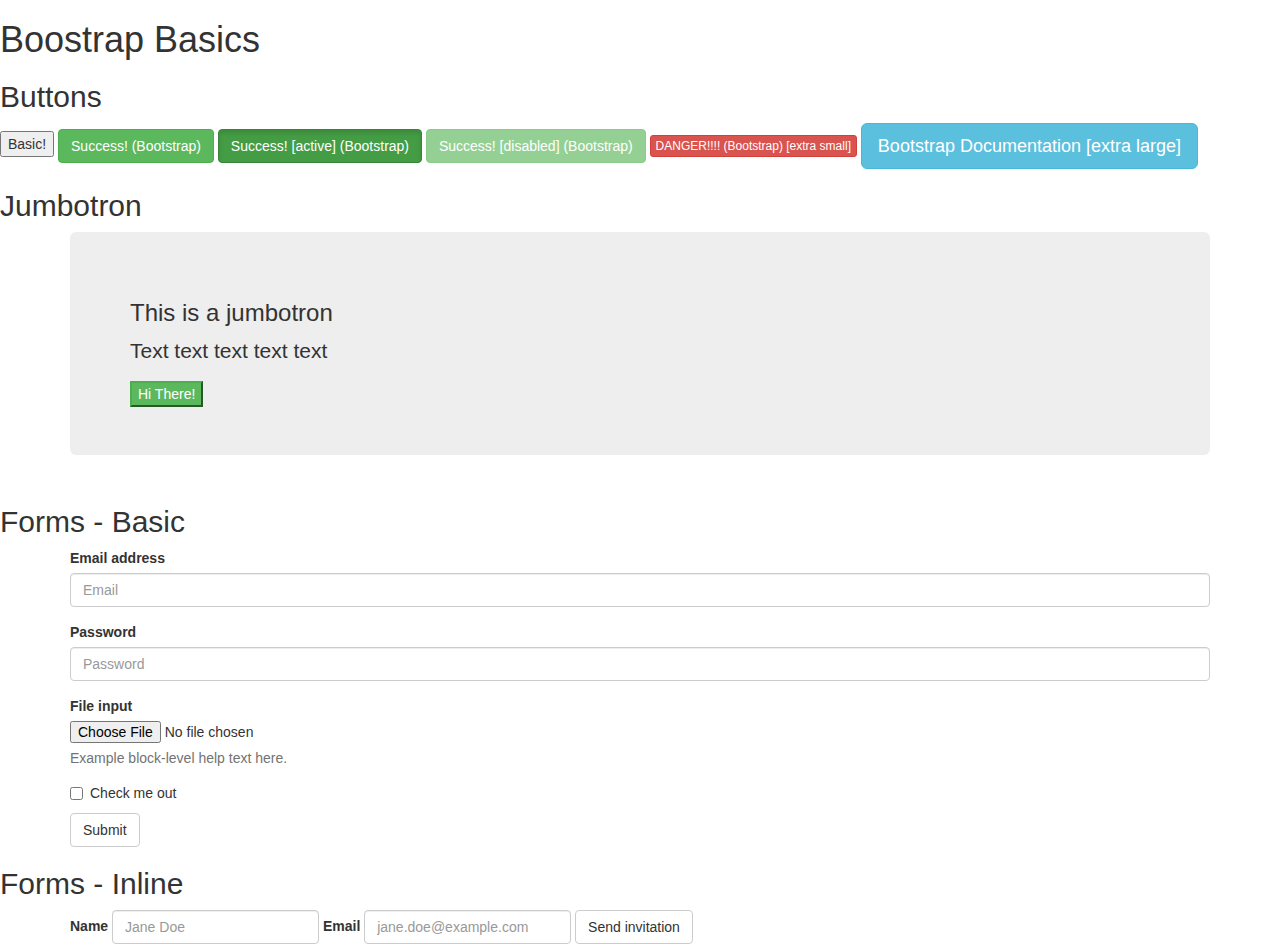
<file: Class/basics.html>
<!DOCTYPE html>
<html>
<head>
	<title>Bootstrap Basics</title>
	<link rel="stylesheet" type="text/css" href="bootstrap.css">
</head>
<body>
<h1>Boostrap Basics</h1>
<h2>Buttons</h2>
<button>Basic!</button>
<button class="btn btn-success">Success! (Bootstrap)</button>
<button class="btn btn-success active">Success! [active] (Bootstrap)</button>
<button class="btn btn-success disabled">Success! [disabled] (Bootstrap)</button>
<button class="btn btn-danger btn-xs">DANGER!!!! (Bootstrap) [extra small]</button>
<a href="http://www.getbootstrap.com" class="btn btn-info btn-lg">Bootstrap Documentation [extra large]</a>
<p></p><p></p><p></p><p></p>
<h2>Jumbotron</h2>
<div class="container">
	<div class="jumbotron">
		<h3>This is a jumbotron</h3>
		<p>Text text text text text</p>
		<button class="btn-success">Hi There!</button>
	</div>
</div>
<p></p><p></p><p></p><p></p>
<h2>Forms - Basic</h2>
<div class="container">
	<form>
	  <div class="form-group">
	    <label for="exampleInputEmail1">Email address</label>
	    <input type="email" class="form-control" id="exampleInputEmail1" placeholder="Email">
	  </div>
	  <div class="form-group">
	    <label for="exampleInputPassword1">Password</label>
	    <input type="password" class="form-control" id="exampleInputPassword1" placeholder="Password">
	  </div>
	  <div class="form-group">
	    <label for="exampleInputFile">File input</label>
	    <input type="file" id="exampleInputFile">
	    <p class="help-block">Example block-level help text here.</p>
	  </div>
	  <div class="checkbox">
	    <label>
	      <input type="checkbox"> Check me out
	    </label>
	  </div>
	  <button type="submit" class="btn btn-default">Submit</button>
	</form>
</div>
<h2>Forms - Inline</h2>
<div class="container">
	<form class="form-inline">
	  <div class="form-group">
	    <label for="exampleInputName2">Name</label>
	    <input type="text" class="form-control" id="exampleInputName2" placeholder="Jane Doe">
	  </div>
	  <div class="form-group">
	    <label for="exampleInputEmail2">Email</label>
	    <input type="email" class="form-control" id="exampleInputEmail2" placeholder="jane.doe@example.com">
	  </div>
	  <button type="submit" class="btn btn-default">Send invitation</button>
	</form>
</div>
</body>
</html>
</file>
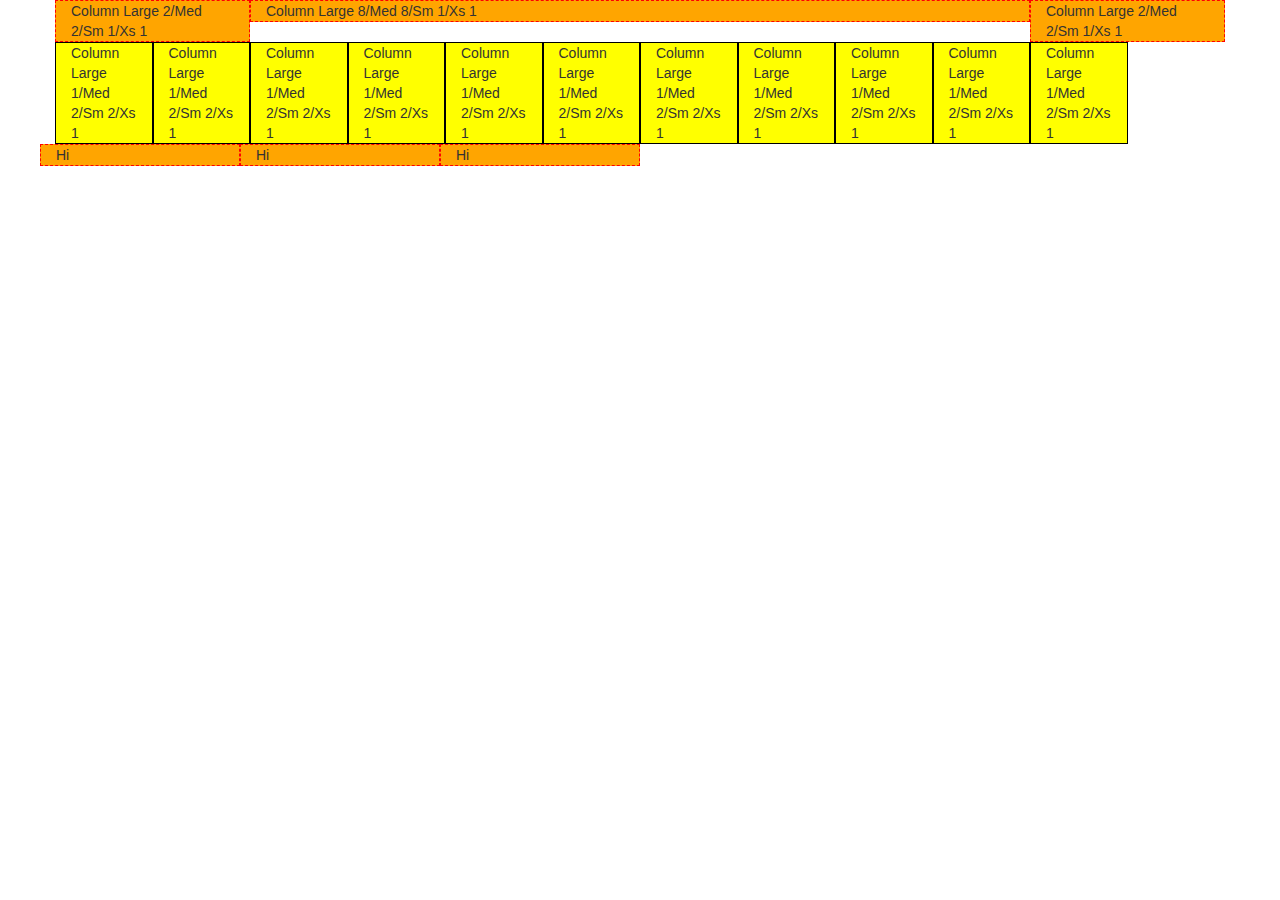
<file: Class/grid.html>
<!DOCTYPE html>
<html>
<head>
	<title>Bootstrap Grid System</title>
	<link rel="stylesheet" href="https://maxcdn.bootstrapcdn.com/bootstrap/3.3.7/css/bootstrap.min.css" integrity="sha384-BVYiiSIFeK1dGmJRAkycuHAHRg32OmUcww7on3RYdg4Va+PmSTsz/K68vbdEjh4u" crossorigin="anonymous">
	<style type="text/css">
		.yellow{
			background: yellow;
			border: 1px solid black;
		}
		.orange{
			background: orange;
			border: 1px dashed red;
		}
	</style>
</head>
<body>
	<!-- Objectives:
		1) Understand purpose of system
		2) Understand the 4 sizes
		3) Write nested grids
	-->
<div class="container" >
	<div class="row">
		<div class="col-lg-2 col-md-2 col-sm-1 col-xs-1 orange">Column Large 2/Med 2/Sm 1/Xs 1</div>
		<div class="col-lg-8 col-md-8 col-sm-1 col-xs-1 orange">Column Large 8/Med 8/Sm 1/Xs 1</div>
		<div class="col-lg-2 col-md-2 col-sm-1 col-xs-1 orange">Column Large 2/Med 2/Sm 1/Xs 1</div>
	</div>
		<div class="row">
		<div class="col-lg-1 col-md-2 col-sm-2 col-xs-1 yellow">Column Large 1/Med 2/Sm 2/Xs 1</div>
		<div class="col-lg-1 col-md-2 col-sm-2 col-xs-1 yellow">Column Large 1/Med 2/Sm 2/Xs 1</div>
		<div class="col-lg-1 col-md-2 col-sm-2 col-xs-1 yellow">Column Large 1/Med 2/Sm 2/Xs 1</div>
		<div class="col-lg-1 col-md-2 col-sm-2 col-xs-1 yellow">Column Large 1/Med 2/Sm 2/Xs 1</div>
		<div class="col-lg-1 col-md-2 col-sm-2 col-xs-1 yellow">Column Large 1/Med 2/Sm 2/Xs 1</div>
		<div class="col-lg-1 col-md-2 col-sm-2 col-xs-1 yellow">Column Large 1/Med 2/Sm 2/Xs 1</div>
		<div class="col-lg-1 col-md-2 col-sm-2 col-xs-1 yellow">Column Large 1/Med 2/Sm 2/Xs 1</div>
		<div class="col-lg-1 col-md-2 col-sm-2 col-xs-1 yellow">Column Large 1/Med 2/Sm 2/Xs 1</div>
		<div class="col-lg-1 col-md-2 col-sm-2 col-xs-1 yellow">Column Large 1/Med 2/Sm 2/Xs 1</div>
		<div class="col-lg-1 col-md-2 col-sm-2 col-xs-1 yellow">Column Large 1/Med 2/Sm 2/Xs 1</div>
		<div class="col-lg-1 col-md-2 col-sm-2 col-xs-1 yellow">Column Large 1/Med 2/Sm 2/Xs 1</div>
			<div class="row">
				<div class="col-md-2 orange">Hi</div>				
				<div class="col-md-2 orange">Hi</div>
				<div class="col-md-2 orange">Hi</div>
			</div>
	</div>
</div>

</body>
</html>
</file>
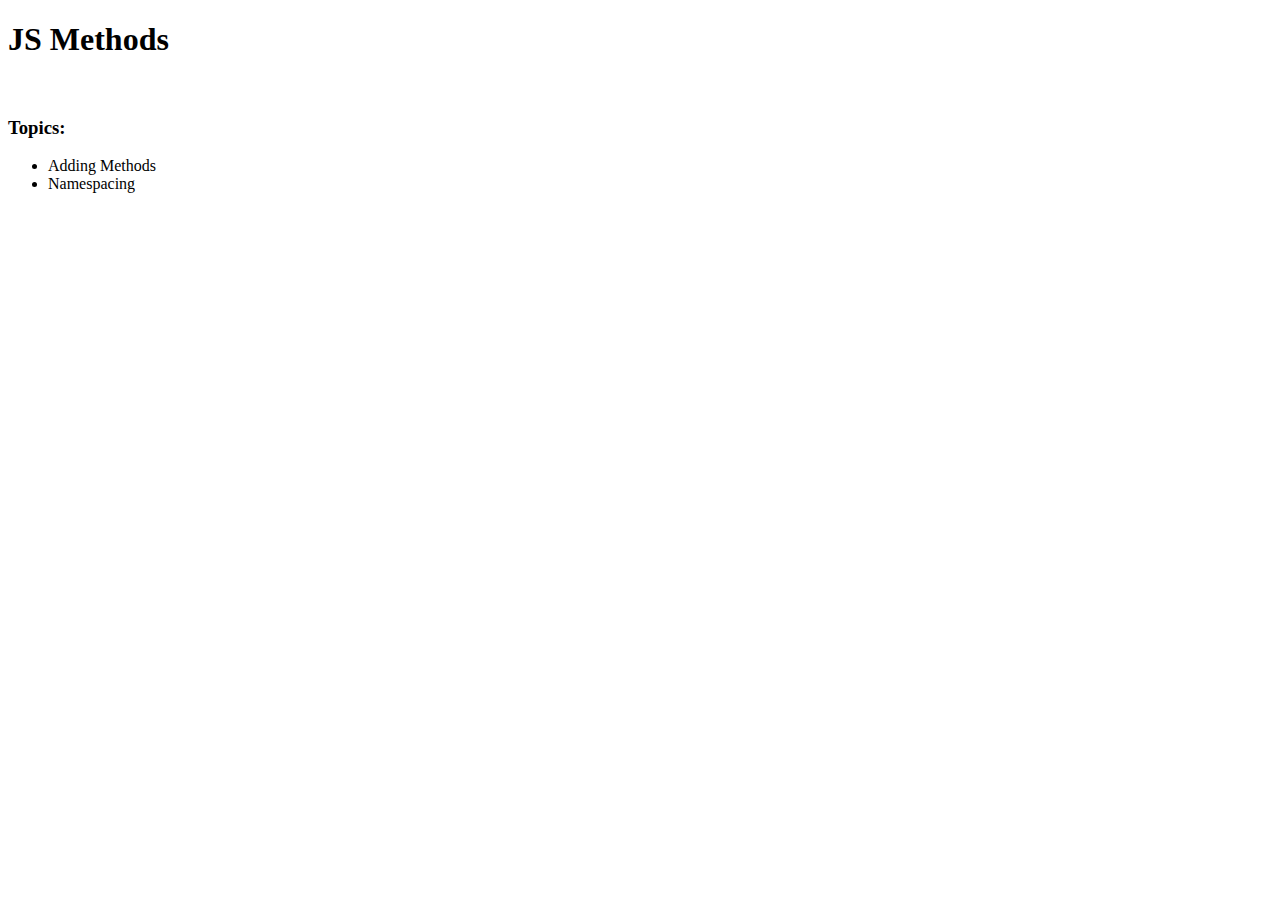
<file: Class/Projects/AddingMethodsToObjects/methods.html>
<!DOCTYPE html>
<html>
<head>
	<title>JS Methods</title>
	<script type="text/javascript" src="methods.js"></script>
</head>
<body>
<h1>JS Methods</h1>
<br>
<h3>Topics:</h3>
<ul>
	<li>Adding Methods</li>
	<li>Namespacing</li>
</ul>


</body>
</html>
</file>
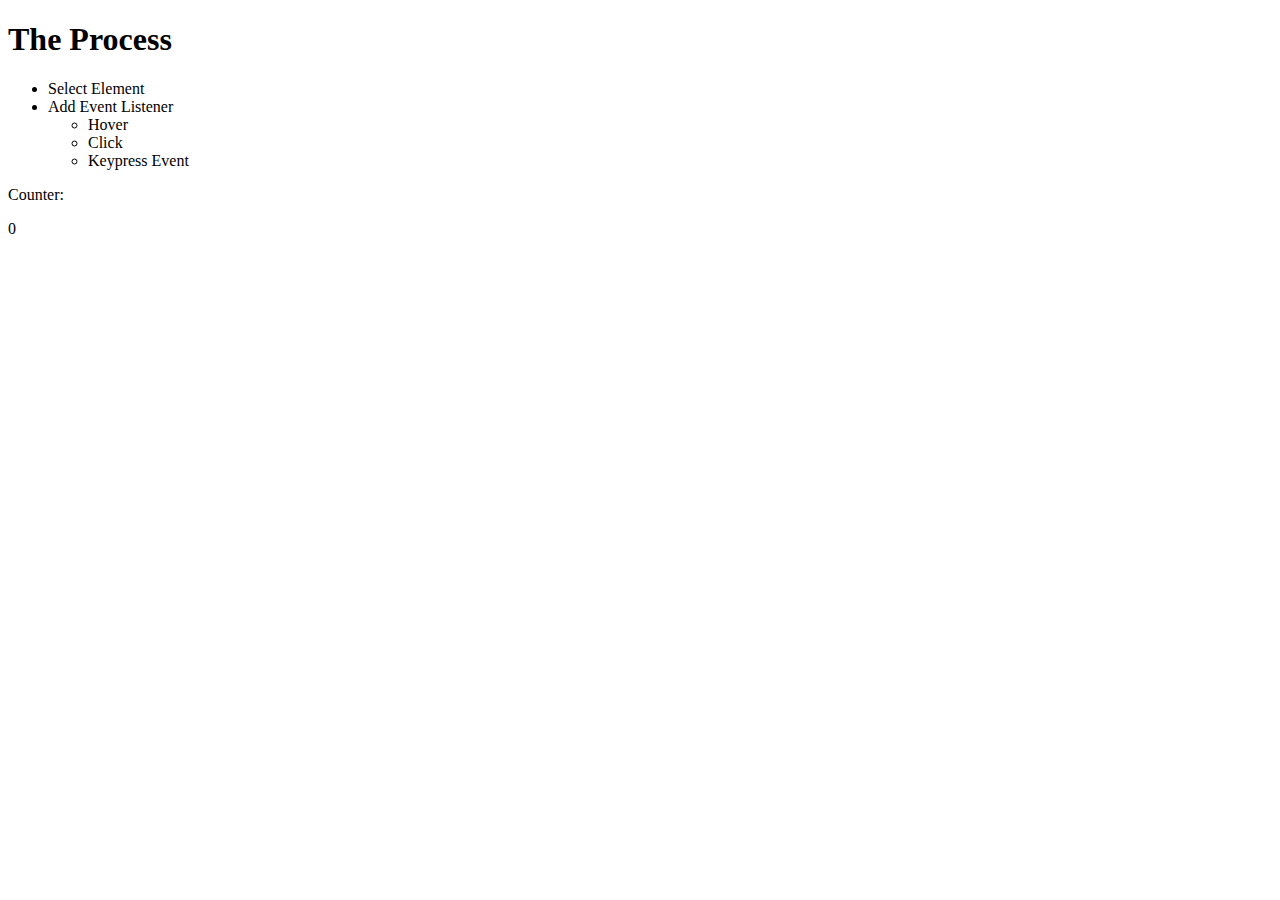
<file: Class/Projects/IntoToDOM/domEvents.html>
<!DOCTYPE html>
<html>
<head>
	<title>DOM Events</title>

</head>
<body>
<h1 id="mainText">The Process</h1>
<ul>
	<li>Select Element</li>
	<li>Add Event Listener</li>
		<ul>
			<li>Hover</li>
			<li>Click</li>
			<li>Keypress Event</li>
		</ul>
</ul>
<p>Counter: </p>
<p id="counts">0</p>


<script type="text/javascript" src="domEvents.js"></script>
</body>
</html>
</file>
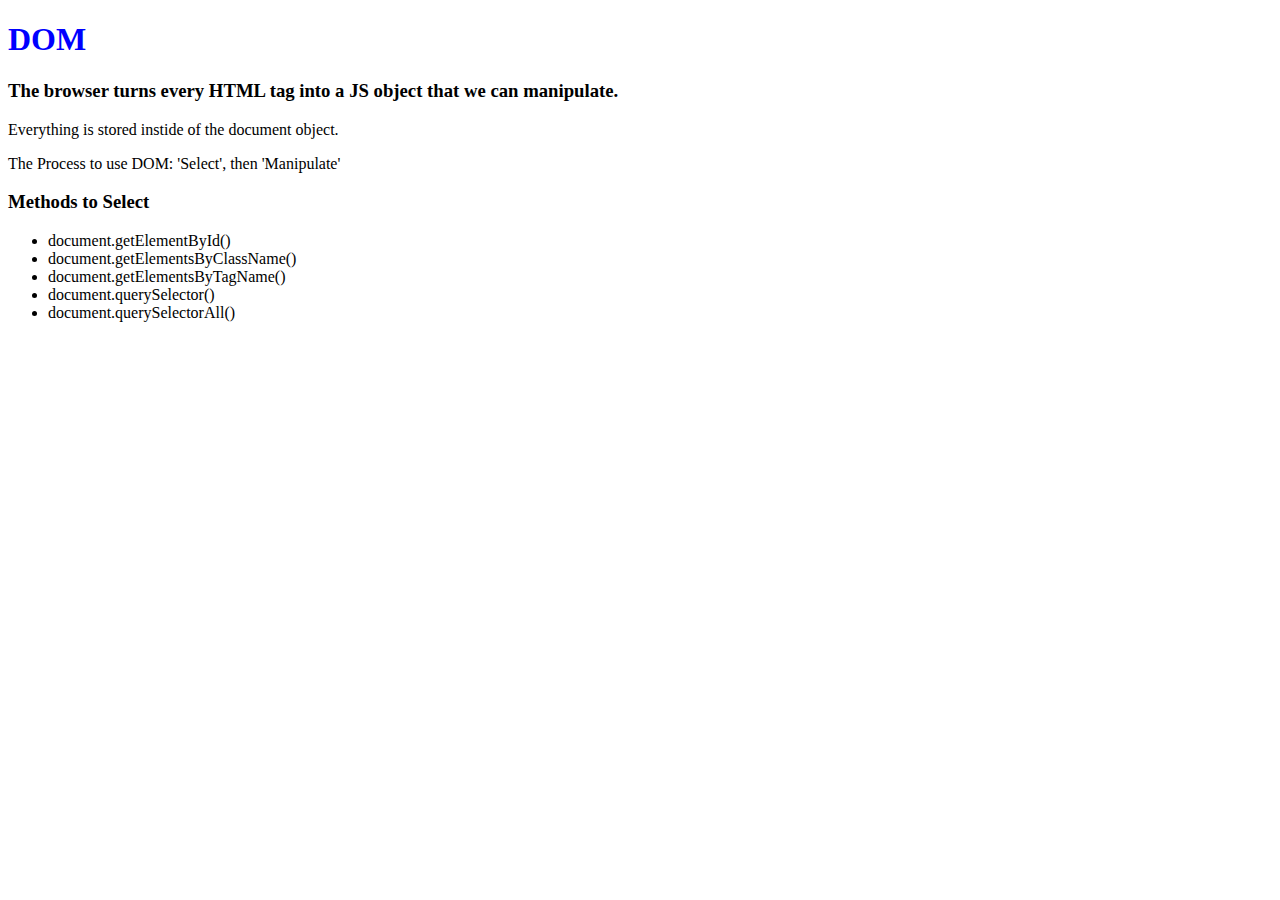
<file: Class/Projects/IntoToDOM/domIntro.html>
<!DOCTYPE html>
<html>
<head>
	<title> DOM : Document Object Model</title>

</head>
<body>
	<h1>DOM</h1>
	<h3>The browser turns every HTML tag into a JS object that we can manipulate.</h3>
	<p>Everything is stored instide of the document object.</p>
	<p>The Process to use DOM: 'Select', then 'Manipulate'</p>
	<h3>Methods to Select</h3>
	<ul>
		<li id="highlight">document.getElementById()</li>
		<li class="bolded">document.getElementsByClassName()</li>
		<li>document.getElementsByTagName()</li>
		<li>document.querySelector()</li>
		<li>document.querySelectorAll()</li>
	</ul>

	<script type="text/javascript" src="domIntro.js"></script>
</body>
</html>
</file>
